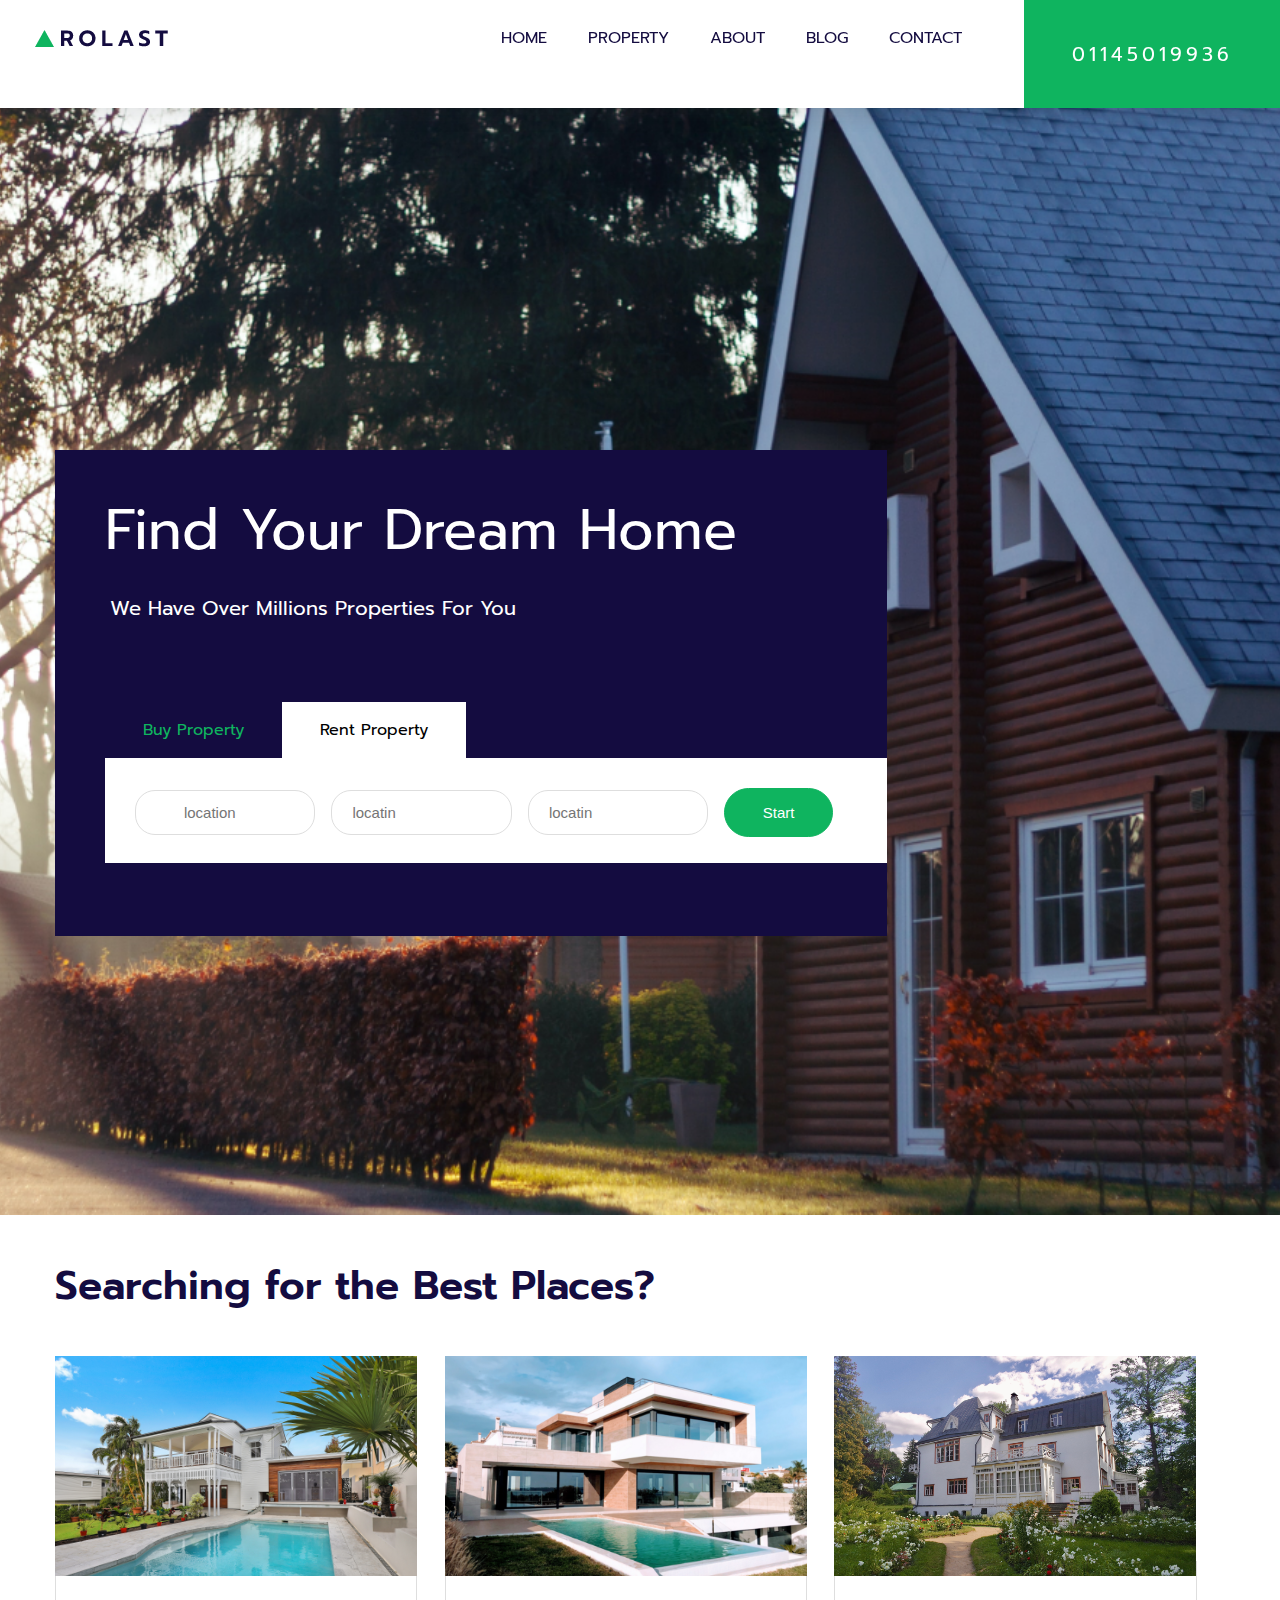
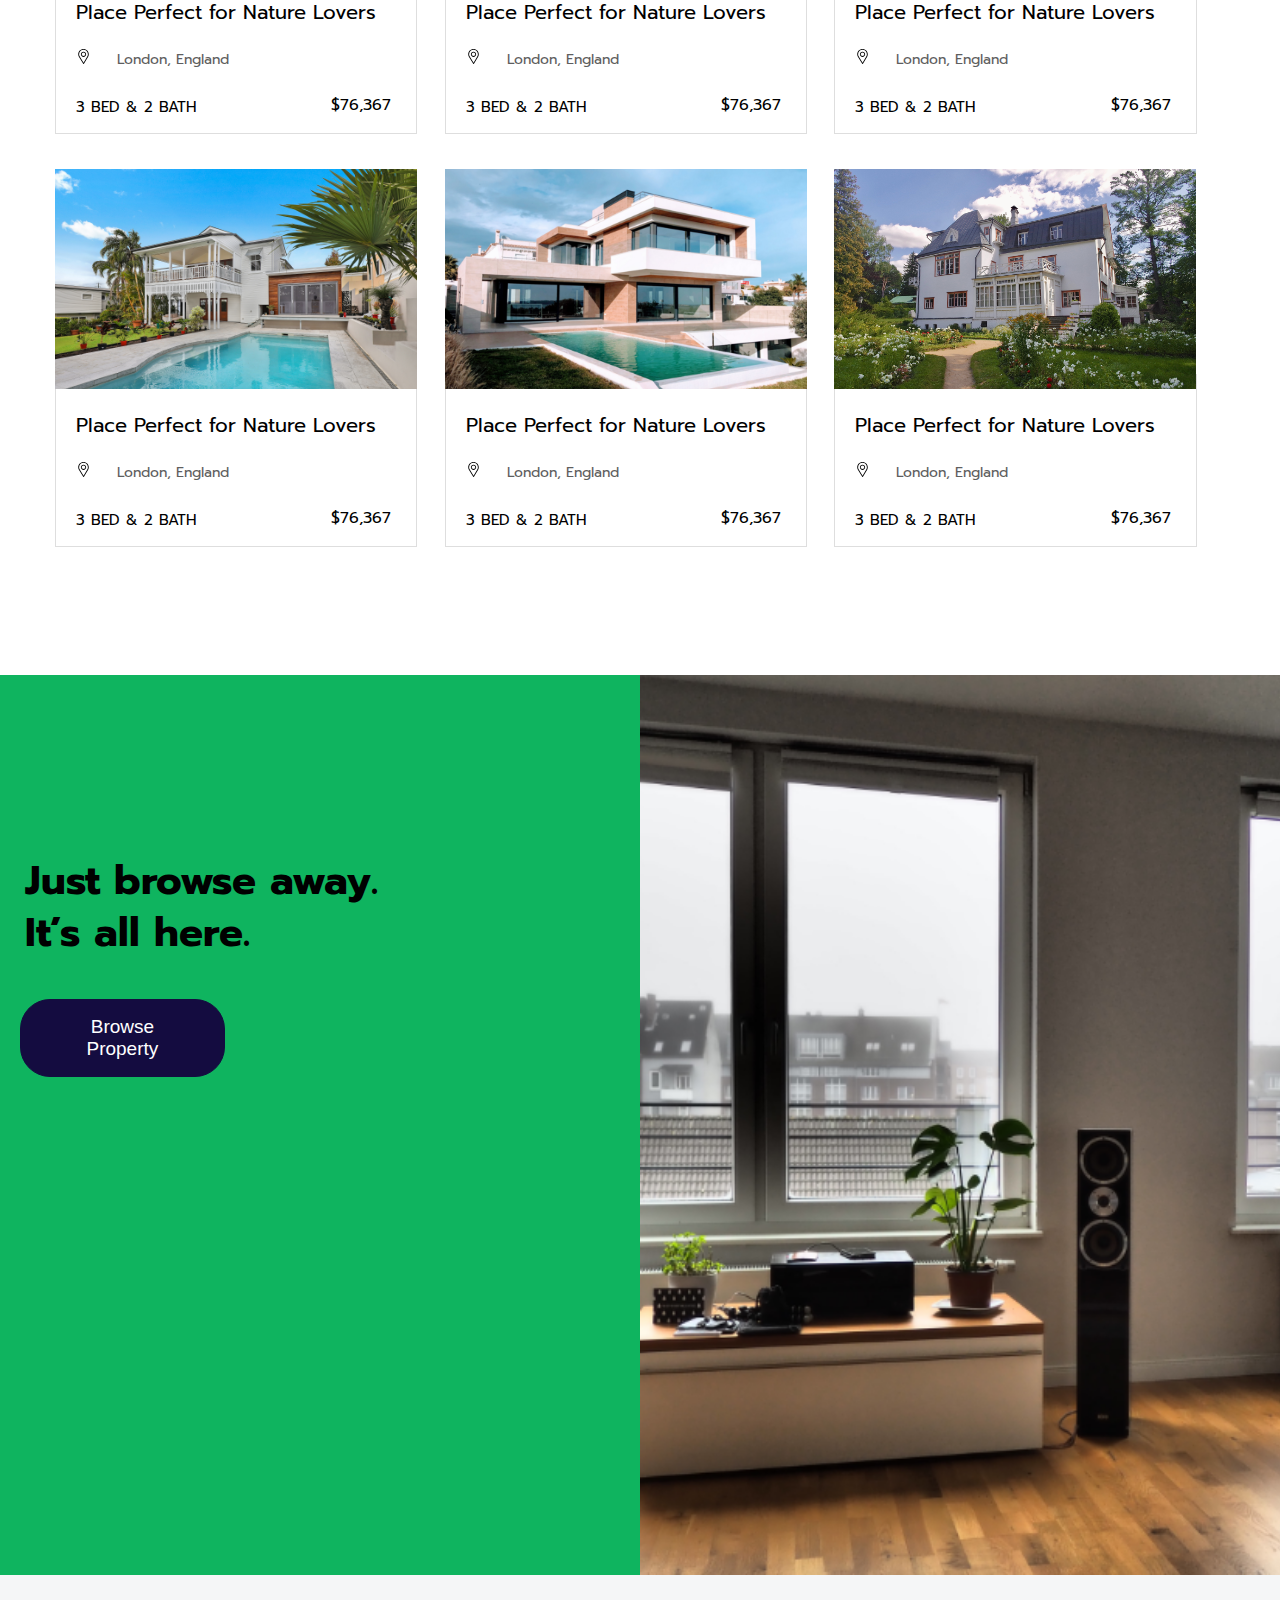
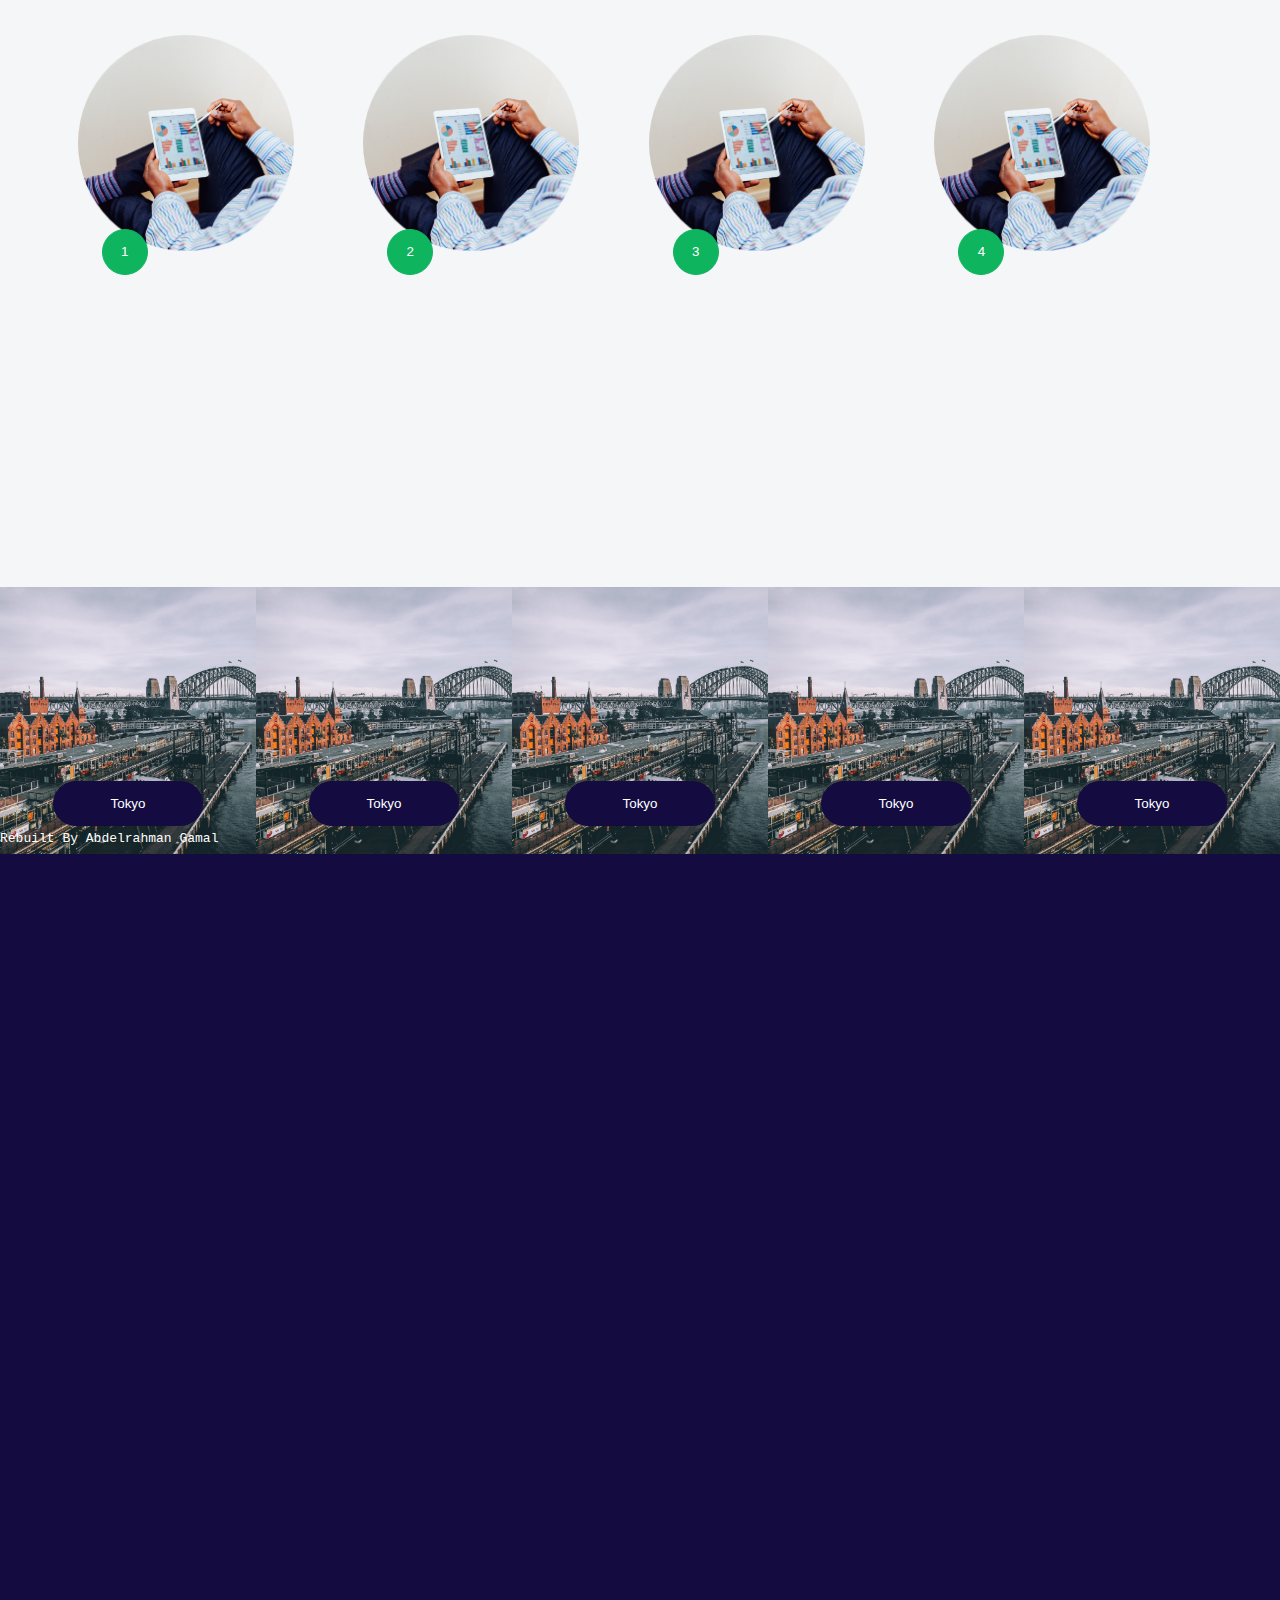
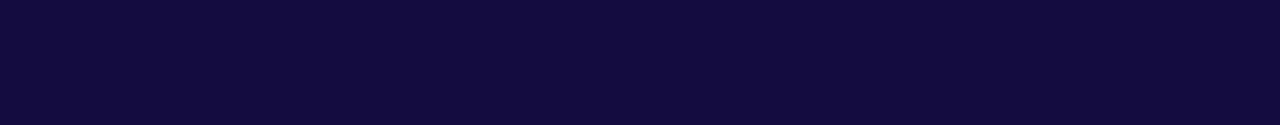
<file: Real Estate Project/index.html>
<!DOCTYPE html>
<html lang="en">
<head>
    <meta charset="UTF-8">
    <meta name="viewport" content="width=device-width, initial-scale=1.0">
    <link rel="stylesheet" href="assets/Css/style.css"/>
    <link rel="stylesheet" href="assets/Css/flickity.css"/>
    <link rel="preconnect" href="https://fonts.gstatic.com">
    <link href="https://fonts.googleapis.com/css2?family=Prompt&display=swap" rel="stylesheet">
    <script src="assets/Js/plugin.js" defer></script>
    <script src="assets/Js/flickity.pkgd.min.js" defer></script>

    <title>Testing</title>
</head>
<body>
    <nav>
        <div class="logo">
            <img src="assets/Imgs/download.png">
        </div>
        <div class="phone">
            <p>01145019936</p>
        </div>
        <div class="list">
            <ul>
                <li>HOME</li>
                <li>PROPERTY</li>
                <li>ABOUT</li>
                <li>BLOG</li>
                <li>CONTACT</li>
            </ul>
        </div>
    </nav>
    <header>
        <div class="image">
            <div class="container">
                <div class="form">
                    <h1>Find Your Dream Home</h1>
                    <p>We Have Over Millions Properties For You</p>
                    <div class="main-boss">
                        <div class="nav">
                            <div class="a1 act">Buy Property</div>
                            <div class="a2 act">Rent Property</div>
                        </div>
                        <div id = "form1" class="form1 active">
                        <input type="text" placeholder="location">
                        <input type="text" placeholder="locatin">
                        <input type="text" placeholder="locati">
                        <button>Start</button>
                        </div>
                        <div id="form2" class="form2 active">
                            <input type="text" placeholder="location">
                            <input type="text" placeholder="locatin">
                            <input type="text" placeholder="locatin">
                            <button>Start</button>
                        </div>
                    </div>
                    
                </div>
                
            </div>
        </div>
        
    </header>
    <main>
        <div class="container">
            <p class="main-txt">
            Searching for the Best Places?
            </p>
            <div class="imgs">
                <div class="img1">
                    <img src="assets/Imgs/download (1).png">
                    <div class="border">
                        <p>Place Perfect for Nature Lovers</p>
                        <img class="loc" src="assets/Imgs/placeholder.svg">
                        <span class="txt1">
                        London, England
                        </span>
                        <span class="bed">3 BED & 2 BATH</span>
                        <span style="float: right;
                        margin-top: -25px;
                        margin-right: 25px;">$76,367
                        </span>
                    </div>
                    
                </div>
                <div class="img2">
                    <img src="assets/Imgs/download (2).png">
                    <div class="border">
                        <p>Place Perfect for Nature Lovers</p>
                        <img class="loc" src="assets/Imgs/placeholder.svg">
                        <span class="txt1">
                        London, England
                        </span>
                        <span class="bed">3 BED & 2 BATH</span>
                        <span style="float: right;
                        margin-top: -25px;
                        margin-right: 25px;">$76,367
                        </span>
                    </div>
                </div>
                <div class="img3">
                    <img src="assets/Imgs/download (3).png">
                    <div class="border">
                        <p>Place Perfect for Nature Lovers</p>
                        <img class="loc" src="assets/Imgs/placeholder.svg">
                        <span class="txt1">
                        London, England
                        </span>
                        <span class="bed">3 BED & 2 BATH</span>
                        <span style="float: right;
                        margin-top: -25px;
                        margin-right: 25px;">$76,367
                        </span>
                    </div>
                </div>
                <div class="img4">
                    <img src="assets/Imgs/download (1).png">
                    <div class="border">
                        <p>Place Perfect for Nature Lovers</p>
                        <img class="loc" src="assets/Imgs/placeholder.svg">
                        <span class="txt1">
                        London, England
                        </span>
                        <span class="bed">3 BED & 2 BATH</span>
                        <span style="float: right;
                        margin-top: -25px;
                        margin-right: 25px;">$76,367
                        </span>
                    </div>
                </div>
                <div class="img5">
                    <img src="assets/Imgs/download (2).png">
                    <div class="border">
                        <p>Place Perfect for Nature Lovers</p>
                        <img class="loc" src="assets/Imgs/placeholder.svg">
                        <span class="txt1">
                        London, England
                        </span>
                        <span class="bed">3 BED & 2 BATH</span>
                        <span style="float: right;
                        margin-top: -25px;
                        margin-right: 25px;">$76,367
                        </span>
                    </div>
                </div>
                <div class="img6">
                    <img src="assets/Imgs/download (3).png">
                    <div class="border">
                        <p>Place Perfect for Nature Lovers</p>
                        <img class="loc" src="assets/Imgs/placeholder.svg">
                        <span class="txt1">
                        London, England
                        </span>
                        <span class="bed">3 BED & 2 BATH</span>
                        <span style="float: right;
                        margin-top: -25px;
                        margin-right: 25px;">$76,367
                        </span>
                    </div>
                </div>
            </div>
        </div>
        <section class="section-lft">
            <div class="lft">
                <p style="line-height: 1.3;font-size: 40px;font-weight: 700;margin-left: 25px; margin-top:20vh;">
                    Just browse away.<br>
                    It’s all here.
                </p>
                <button class="btn-2" type="button">Browse Property</button>
            </div>
            <div class="rit"></div>
        </section>
        <div style="    background: #F5F6F7; height: 68vh; padding: 60px;">
            <div class="container1">
                <section class="dwayer">
                    <div class="sora1">
                        <img src="assets/Imgs/download (5).png">
                        <button type="button">1</button>
                    </div>
                    <div class="sora2">
                        <img src="assets/Imgs/download (5).png">
                        <button type="button">2</button>
                    </div>
                    <div class="sora3">
                        <img src="assets/Imgs/download (5).png">
                        <button type="button">3</button>
                    </div>
                    <div class="sora4">
                        <img src="assets/Imgs/download (5).png">
                        <button type="button">4</button>
                    </div>
                </section>
            </div>
        </div>
        <!--
        <section>
            <p class="txtt">
                Meet Our Agents
            </p>

            <div class="main-carousel" data-flickity='{ "cellAlign": "center", "contain": true }'>
                <div class="cell"><img src="../Real Estate Project/assets/Imgs/download (6).png">
                    <p>Paul Heyman</p>
                </div>
                <div class="cell"><img src="../Real Estate Project/assets/Imgs/download (6).png">
                    <p>Paul Heyman</p>
        
                </div>
                <div class="cell"><img src="../Real Estate Project/assets/Imgs/download (6).png">
                    <p>Paul Heyman</p>
        
                </div>
                <div class="cell"><img src="../Real Estate Project/assets/Imgs/download (6).png">
                    <p>Paul Heyman</p>
        
                </div>
                <div class="cell"><img src="../Real Estate Project/assets/Imgs/download (6).png">
                    <p>Paul Heyman</p>
        
                </div>
                <div class="cell"><img src="../Real Estate Project/assets/Imgs/download (6).png">
                    <p>Paul Heyman</p>
        
                </div>
                <div class="cell"><img src="../Real Estate Project/assets/Imgs/download (6).png">
                    <p>Paul Heyman</p>
        
                </div>
                <div class="cell"><img src="../Real Estate Project/assets/Imgs/download (6).png">
                    <p>Paul Heyman</p>
        
                </div>
            </div>
        </section>
    -->
        <section>
            <div class="pic">
                <div class="pics">
                    <img src="assets/Imgs/download (7).png">
                    <button type="button">Tokyo</button>   
                </div>
                <div class="pics">
                    <img src="assets/Imgs/download (7).png">
                    <button type="button">Tokyo</button>   
 
                </div>
                <div class="pics">
                    <img src="assets/Imgs/download (7).png">
                    <button type="button">Tokyo</button>   
 
                </div>
                <div class="pics">
                    <img src="assets/Imgs/download (7).png">
                    <button type="button">Tokyo</button>     
                </div>
                <div class="pics">
                    <img src="assets/Imgs/download (7).png">
                    <button type="button">Tokyo</button>   
                </div>
            </div>
            <div class="footer">
                <code>Rebuilt By Abdelrahman Gamal</code>
                
            </div>
        </section>
    </main>   
</body>
</html>
</file>
<file: Real Estate Project/assets/Css/style.css>
/* Start General Rules */
* {
    box-sizing: border-box;
}
body {
    padding:0;
    margin: 0;
}
ul {
    list-style-type:none;
    padding:0;
    margin:0;
    text-decoration: none;
}
.container {
    width:1170px;
    margin:auto;

}
.clear {
    clear:both;
}
/* End General Rules */
body{
    font-family: "Prompt", sans-serif;
    height: fit-content;
}
nav{
    height: 12vh;
    position: fixed;
    top: 0;
    width: 100%;
    background-color: white;
    z-index: 100;
    box-shadow: 0 10px 15px rgb(25 25 25 / 10%);
}
.logo{
    padding-left: 35px;
    padding-top: 30px;
    display: inline-block;
}
.phone{
    width: 20%;
    display: inline-flex;
    float: right;
    background-color: #0FB45F;
    justify-content: center;
    height: 100%;
    letter-spacing: 4px;
    align-items: center;
    color: white;
}
.phone p{
    float: right;
    font-weight: 400;
    font-size: larger;
    margin: 20px;
}
.list{
    float: right;
    display: flex;
    width: 42%;
}
.list ul{
    display: flex;
    padding-top: 26px;
}
.list li{
    float: right;
    padding: 15px;
    padding-top: 0;
    padding-right: 26px;
    font-weight: 400;
    font-size: 16px;
    color: #140C40;
}
.form{
    height: 54vh;
    width: 65%;
    position: absolute;
    top: 50%;
    background-color: #140C40;
}
header{
    background-image: url(../Imgs/h1_hero1.png);
    height: 135vh;
    background-repeat: no-repeat;
    background-size: cover; 
    background-position: top center;  

}
.form h1{
    padding-left: 50px;
    padding-top: 0px;
    font-size: 56px;
    font-weight: 400;
    color: #fff;
    margin-bottom: auto;
}
.form p{
    padding-left: 55px;
    color: #fff;
    margin-bottom: 125px;
    font-size: 20px;
}

.a1{
    color: #0FB45F;
    padding: 16px 38px;
    margin-left: 6%;
    cursor: pointer;
    background-color: #140C40;   
}
.a2{
    padding: 16px 38px;
    cursor: pointer;
    background-color: #140C40;
}
.form1{
    margin-left: 6%;
    background-color: #fff;
    padding: 30px;
    height: 105px;
    width: 94%;
    display: none;
}
.form2{
    margin-left: 6%;
    background-color: #fff;
    display: none;
    height: 105px;
    padding: 30px;
    width: 94%;
    display: none;
}
.active{
    display: block;
}
.form input{
    border-radius: 20px;
    border-width: 1px;
    border-style: solid;
    border-color: #DEDEDE;
    height:45px;
    margin-right: 10px;
    color:#5E5E5E;
    font-weight: 400;
    width: 25%;
    outline: none;
    font-size: 15px;
    padding-left: 20px;
}
.form input[placeholder = "location"]{
    padding: 9px 10px 9px 48px;

}
.form button{
    border-radius: 30px;
    background-color: #0FB45F;
    border:1px solid #0FB45F;
    padding: 15px;
    color: white;
    font-size: 15px;
    width: 15%;


}
.main-txt{
    color: #140C40;
    font-size: 40px;
    font-weight: 600;
}
.imgs{
    width: 100%;
    display: flex;
    flex-wrap: wrap;
}
.img1{
    width: 33.3%;
}

.img2{
    width: 33.3%;
}
.img3{
    width: 33.3%;
}
.img4{
    width: 33.3%;
    margin-top: 3%;
}
.img5{
    width: 33.3%;
    margin-top: 3%;

}
.img6{
    width: 33.3%;
    margin-top: 3%;

}
.img1 p{
    padding-left: 20px;
    font-size: 20px;
}
.txt1{
    font-size: 14px;
    color: #5E5E5E;
    margin-left: 20px;
}
.img2 p{
    padding-left: 20px;
    font-size: 20px;
}
.img3 p{
    padding-left: 20px;
    font-size: 20px;
}
.img4 p{
    padding-left: 20px;
    font-size: 20px;
}
.img5 p{
    padding-left: 20px;
    font-size: 20px;
}
.img6 p{
    padding-left: 20px;
    font-size: 20px;
}
.border{
    width: 93%;
    margin-top: -22px;
    padding: 15px 0px;
    border: 1px solid #DEDEDE;
}   
.loc{
    width: 15px;
    height: 15px;
    margin-left: 20px;
}
.bed{
    font-size: 15px;
    margin-top: 25px;
    margin-left: 20px;
    display: flex;
}
.section-lft{
    width: 100%;
}
.lft{
    background-color: #0FB45F;
    overflow: hidden;
    height: 100vh;
    margin-top: 10%;
    width: 50%;
}
.rit{
    overflow: hidden;
    height: 100vh;
    margin-top: -100vh;
    float: right;
    width: 50%; 
    background-image: url(../Imgs/download\ \(4\).png);
    background-size: cover;
    background-repeat: no-repeat;

}
.btn-2{
    border-radius: 30px;
    width: 32%;
    margin-left: 20px;
    font-size: 19px;
    color: white;
    background-color:#140C40 ;
    padding: 16px 34px;
    border: 1px solid #140C40;
    font-weight: 500;
    cursor: pointer;
}
.dwayer{
    justify-content: center;
    display: flex;
    justify-content: space-evenly;
}
section .container1{
    margin-left: auto;
    padding-right: 15px;
    width: 100%;
    margin-right: auto;
    padding-left: 15px;
    padding: 60px;
    background: #F5F6F7;
}
.sora1 button{
    border-radius: 50%;
    border: 1px solid #0FB45F;
    color: white;
    background-color: #0FB45F;
    transform: translate(-22vh, 5px);
    width: 46px;
    height: 46px;
    
}
.sora1 img{
    transform: scale(1);
    transition: 0.4s;
    height: 216px;
}
.sora2 img{
    transform: scale(1);
    transition: 0.4s;
    height: 216px;
}.sora3 img{
    transform: scale(1);
    transition: 0.4s;
    height: 216px;
}.sora4 img{
    transform: scale(1);
    transition: 0.4s;
    height: 216px;
}
.sora1 img:hover{
    transform: scale(0.8);
}
.sora2 img:hover{
    transform: scale(0.8);
}.sora3 img:hover{
    transform: scale(0.8);
}.sora4 img:hover{
    transform: scale(0.8);
}
.sora2 button{
    border-radius: 50%;
    border: 1px solid #0FB45F;
    color: white;
    background-color: #0FB45F;
    transform: translate(-22vh, 5px);
    width: 46px;
    height: 46px;
    
}.sora3 button{
    border-radius: 50%;
    border: 1px solid #0FB45F;
    color: white;
    background-color: #0FB45F;
    transform: translate(-22vh, 5px);
    width: 46px;
    height: 46px;
    
}.sora4 button{
    border-radius: 50%;
    border: 1px solid #0FB45F;
    color: white;
    background-color: #0FB45F;
    transform: translate(-22vh, 5px);
    width: 46px;
    height: 46px;
}
.txtt{
    font-size: 40px;
    text-align: center;
    color: #140C40;
    word-spacing: 1vh;
    margin-top: 25vh;

}
.main-slide{
    display: flex;
    flex-wrap: wrap;
    outline: none;
    width: 1170px;
    margin: auto;
}
.imgs1{
    animation: slide 4s linear forwards;
    padding-right:25px;
}





.cell{
    width: 33%;
    height: 350px;
    margin: 0 15px;
    text-align: center;
}

.pic{
    width: 100%;
   /* margin-top: 200px;*/
    display: flex;
}
.pics{
    text-align: center;
}
.pics img{
    width:100%; 
}
.pics:hover button{
    transform: translateY(-100px);
    transition: 0.3s ease-in-out;
    background: #0FB45F;
    border-color: #0FB45F;
}
.pics:hover img{
    filter:brightness(50%);
    transition: 0.4s;
}
.pics button{
    color: white;
    height: 45px;
    border: 1px solid rgb(20, 12, 64);
    background: rgb(20, 12, 64);
    z-index: 2;
    width: 150px;
    border-radius: 30px;
    transform: translateY(-80px);
}
.footer{
    background: #140C40;
    height: 100vh;
    margin-top: -9vh;
}
.act{
    background-color:white;
}
.nav{
    margin-top: -16px;
    display: flex;
}
.main-boss{
    margin-top: -46px;
}
code{
    color: white;
}
.anime{
    text-align-last: center;
    display: block;
}
.anime:hover{
    transition: 1s;
    transform: translate(-50px);
    
}
@media only screen and (max-width:375px) {
    
    img{
        width: 100%;
    }
    .btn-2{
        width: 135px;
    }
    .pic{
        display: flex;
        flex-wrap: wrap;
        flex-direction: row;
    }
    .pics{
        margin-top: -50px;
    }
    .sora1 button{
        transform: none;
    }
    .sora2 button{
        transform: none;
    }
    .sora3 button{
        transform: none;
    }
    .sora4 button{
        transform: none;
    }
    .dwayer img{
        width: 90px;
        height: 90px;
    }
    .dwayer button{
        margin-left: 20px;
    }
    .imgs{
        display: flex;
        flex-wrap: wrap;
        flex-direction: column;
    }
    nav{
        display: flex;
        
    }
}
</file>
